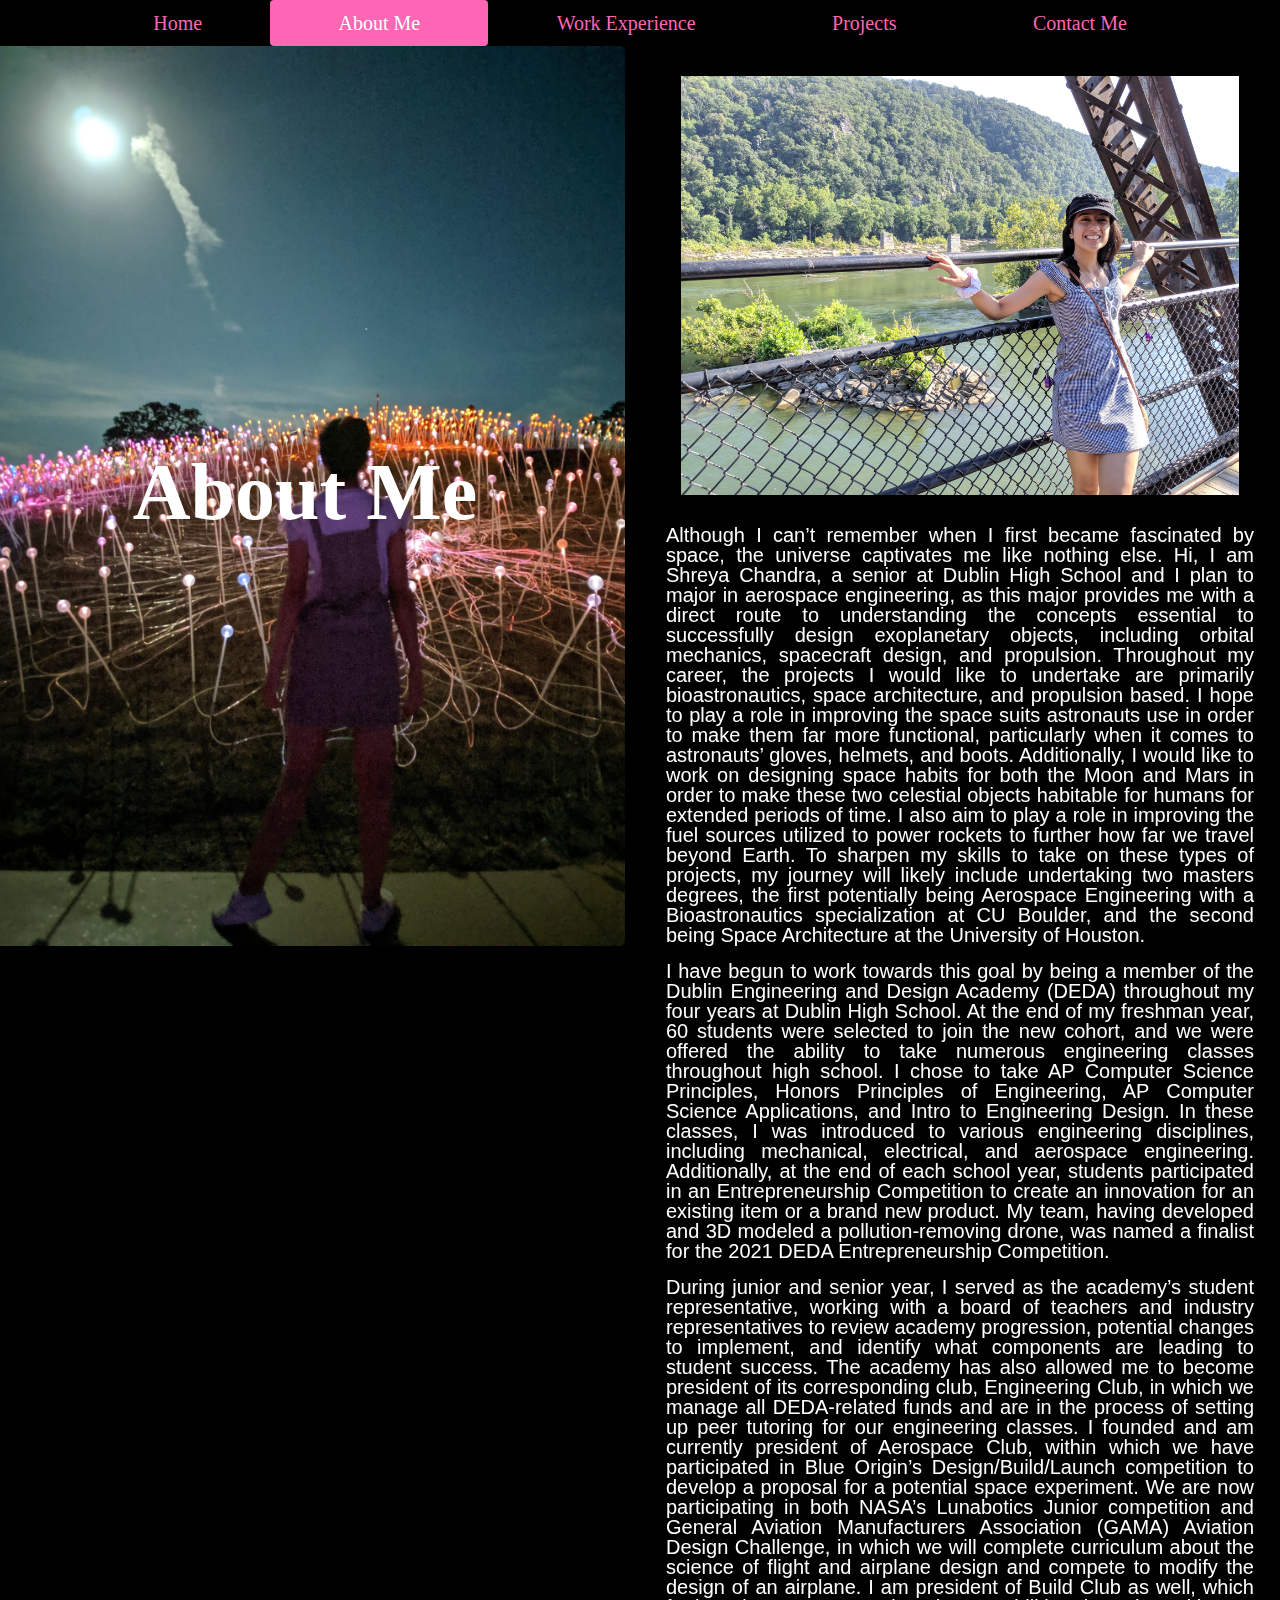
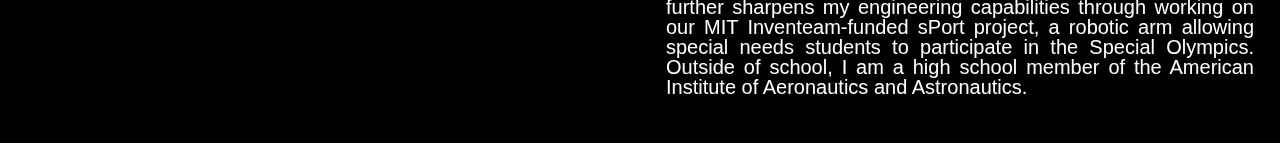
<file: Chandra_AboutMe.html>
<!doctype html>
<html>
    <head>
        <title>
            About Me
        </title>
        <link rel="stylesheet" type="text/css" href="bootstrap-4.1.2-dist/css/bootstrap.css"/>
        <link rel="shortcut icon" href="bootstrap-4.1.2-dist/css/images/shreya_paso_robles.jpg" type="image/x-icon"/>
        <link rel="icon" href="bootstrap-4.1.2-dist/css/images/shreya_paso_robles.jpg" type="image/x-icon"/>
        <div class="container">
            <nav class="nav nav-pills nav-fill">
                <a class="nav-item nav-link" href="index.html">Home</a>
                <a class="nav-item nav-link active" href="Chandra_AboutMe.html">About Me</a>
                <a class="nav-item nav-link" href="Chandra_Resume.html">Work Experience</a>
                <a class="nav-item nav-link" href="Chandra_Projects.html">Projects</a>
                <a class="nav-item nav-link" href="Chandra_ContactMe.html">Contact Me</a>
            </nav>
        </div>
    </head>
    <body>
        <div class="row">
            <div class="jumbotron2 text-center center-screen">
                <h1 class="about-page">
                    <strong>
                       About Me
                    </strong>
                </h1>
            </div>
            <!--<div class="container">-->
            <div class="col-sm-6 col-md-6 col-lg-6">
            </div>
                 <div class="col-sm-6 col-md-6 col-lg-6" style="float:right">
                    <div>
                    <br><!--This puts a space between the navbar and main 
                    content for formatting purposes-->
                    <img class="center" src="bootstrap-4.1.2-dist/css/images/shreya_bridge.jpg" alt="Shreya the Magnificent" max-width="320" max-height="215"/>
                        <br><!--This puts a space between the picture and main 
                        content for formatting purposes-->
                        <h6>
                            <p>
                                Although I can’t remember when I first became fascinated by space, the universe captivates me like nothing else. Hi, I am Shreya Chandra, a senior at 
                                Dublin High School and I plan to major in aerospace engineering, as this major provides me with a direct route to understanding the concepts essential
                                to successfully design exoplanetary objects, including orbital mechanics, spacecraft design, and propulsion. Throughout my career, the projects I would
                                like to undertake are primarily bioastronautics, space architecture, and propulsion based. I hope to play a role in improving the space suits astronauts
                                use in order to make them far more functional, particularly when it comes to astronauts’ gloves, helmets, and boots. Additionally, I would like to work
                                on designing space habits for both the Moon and Mars in order to make these two celestial objects habitable for humans for extended periods of time. I 
                                also aim to play a role in improving the fuel sources utilized to power rockets to further how far we travel beyond Earth. To sharpen my skills to take
                                on these types of projects, my journey will likely include undertaking two masters degrees, the first potentially being Aerospace Engineering with a 
                                Bioastronautics specialization at CU Boulder, and the second being Space Architecture at the University of Houston.
                            </p>
                            <p>
                                I have begun to work towards this goal by being a member of the Dublin Engineering and Design Academy (DEDA) throughout my four years at Dublin High
                                School. At the end of my freshman year, 60 students were selected to join the new cohort, and we were offered the ability to take numerous engineering
                                classes throughout high school. I chose to take AP Computer Science Principles, Honors Principles of Engineering, AP Computer Science Applications, and 
                                Intro to Engineering Design. In these classes, I was introduced to various engineering disciplines, including mechanical, electrical, and aerospace 
                                engineering. Additionally, at the end of each school year, students participated in an Entrepreneurship Competition to create an innovation for an existing
                                item or a brand new product. My team, having developed and 3D modeled a pollution-removing drone, was named a finalist for the 2021 DEDA Entrepreneurship 
                                Competition.
                            </p>
                            <p>
                                During junior and senior year, I served as the academy’s student representative, working with a board of teachers and industry representatives to review 
                                academy progression, potential changes to implement, and identify what components are leading to student success. The academy has also allowed me to 
                                become president of its corresponding club, Engineering Club, in which we manage all DEDA-related funds and are in the process of setting up peer tutoring
                                for our engineering classes. I founded and am currently president of Aerospace Club, within which we have participated in Blue Origin’s Design/Build/Launch
                                competition to develop a proposal for a potential space experiment. We are now participating in both NASA’s Lunabotics Junior competition and General Aviation
                                Manufacturers Association (GAMA) Aviation Design Challenge, in which we will complete curriculum about the science of flight and airplane design and compete to
                                modify the design of an airplane. I am president of Build Club as well, which further sharpens my engineering capabilities through working on our MIT 
                                Inventeam-funded sPort project, a robotic arm allowing special needs students to participate in the Special Olympics. Outside of school, I am a high school 
                                member of the American Institute of Aeronautics and Astronautics.
                            </p>
                        </h6>
                     </div>
                  </div>
             <!--</div>-->
        </div>
    </body>
    <br>
</html>
</file>
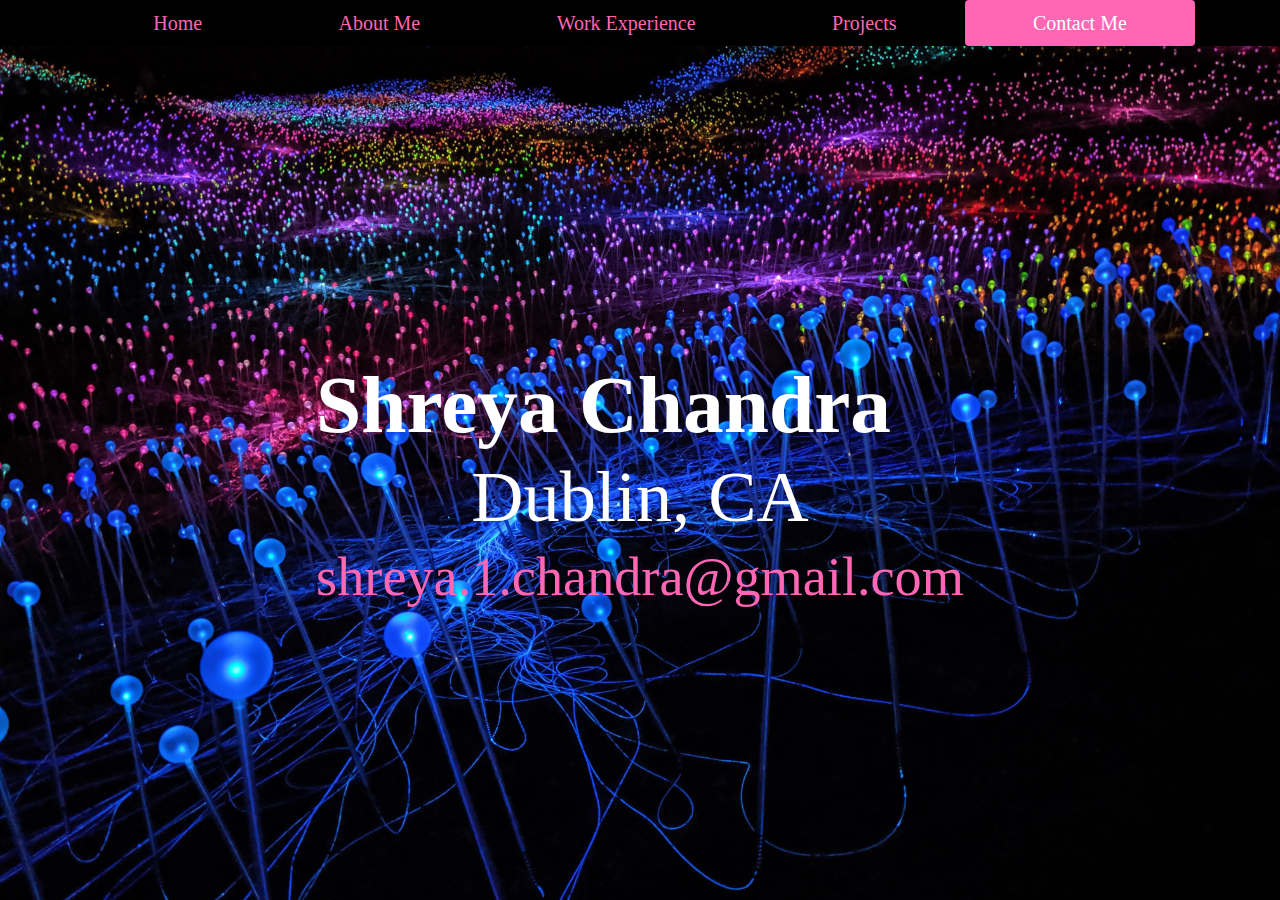
<file: Chandra_ContactMe.html>
<!doctype html>
<html>
    <head>
        <title>
            Contact Me
        </title>
        <link rel="stylesheet" type="text/css" href="bootstrap-4.1.2-dist/css/bootstrap.css"/>
        <link rel="shortcut icon" href="bootstrap-4.1.2-dist/css/images/shreya_paso_robles.jpg" type="image/x-icon"/>
        <link rel="icon" href="bootstrap-4.1.2-dist/css/images/shreya_paso_robles.jpg" type="image/x-icon"/>
        <div class="container">
            <nav class="nav nav-pills nav-fill">
                <a class="nav-item nav-link" href="index.html">Home</a>
                <a class="nav-item nav-link" href="Chandra_AboutMe.html">About Me</a>
                <a class="nav-item nav-link" href="Chandra_Resume.html">Work Experience</a>
                <a class="nav-item nav-link" href="Chandra_Projects.html">Projects</a>
                <a class="nav-item nav-link active" href="Chandra_ContactMe.html">Contact Me</a>
            </nav>
        </div>
    </head>
    <body>
        <div class="jumbotron5 col-sm-12 text-center center-screen">
            <h1> 
                <p class="contactme">
                    <strong>
                        Shreya Chandra
                    </strong>
                </p>
                <p class="contactme2 text-center">
                    Dublin, CA
                </p>
                <p class="contactme3 text-center">
                    <a href="mailto:shreya.1.chandra@gmail.com" target="_blank">
                        shreya.1.chandra@gmail.com
                    </a>
                </p>
            </h1>
        </div>
    </body>
</html>
</file>
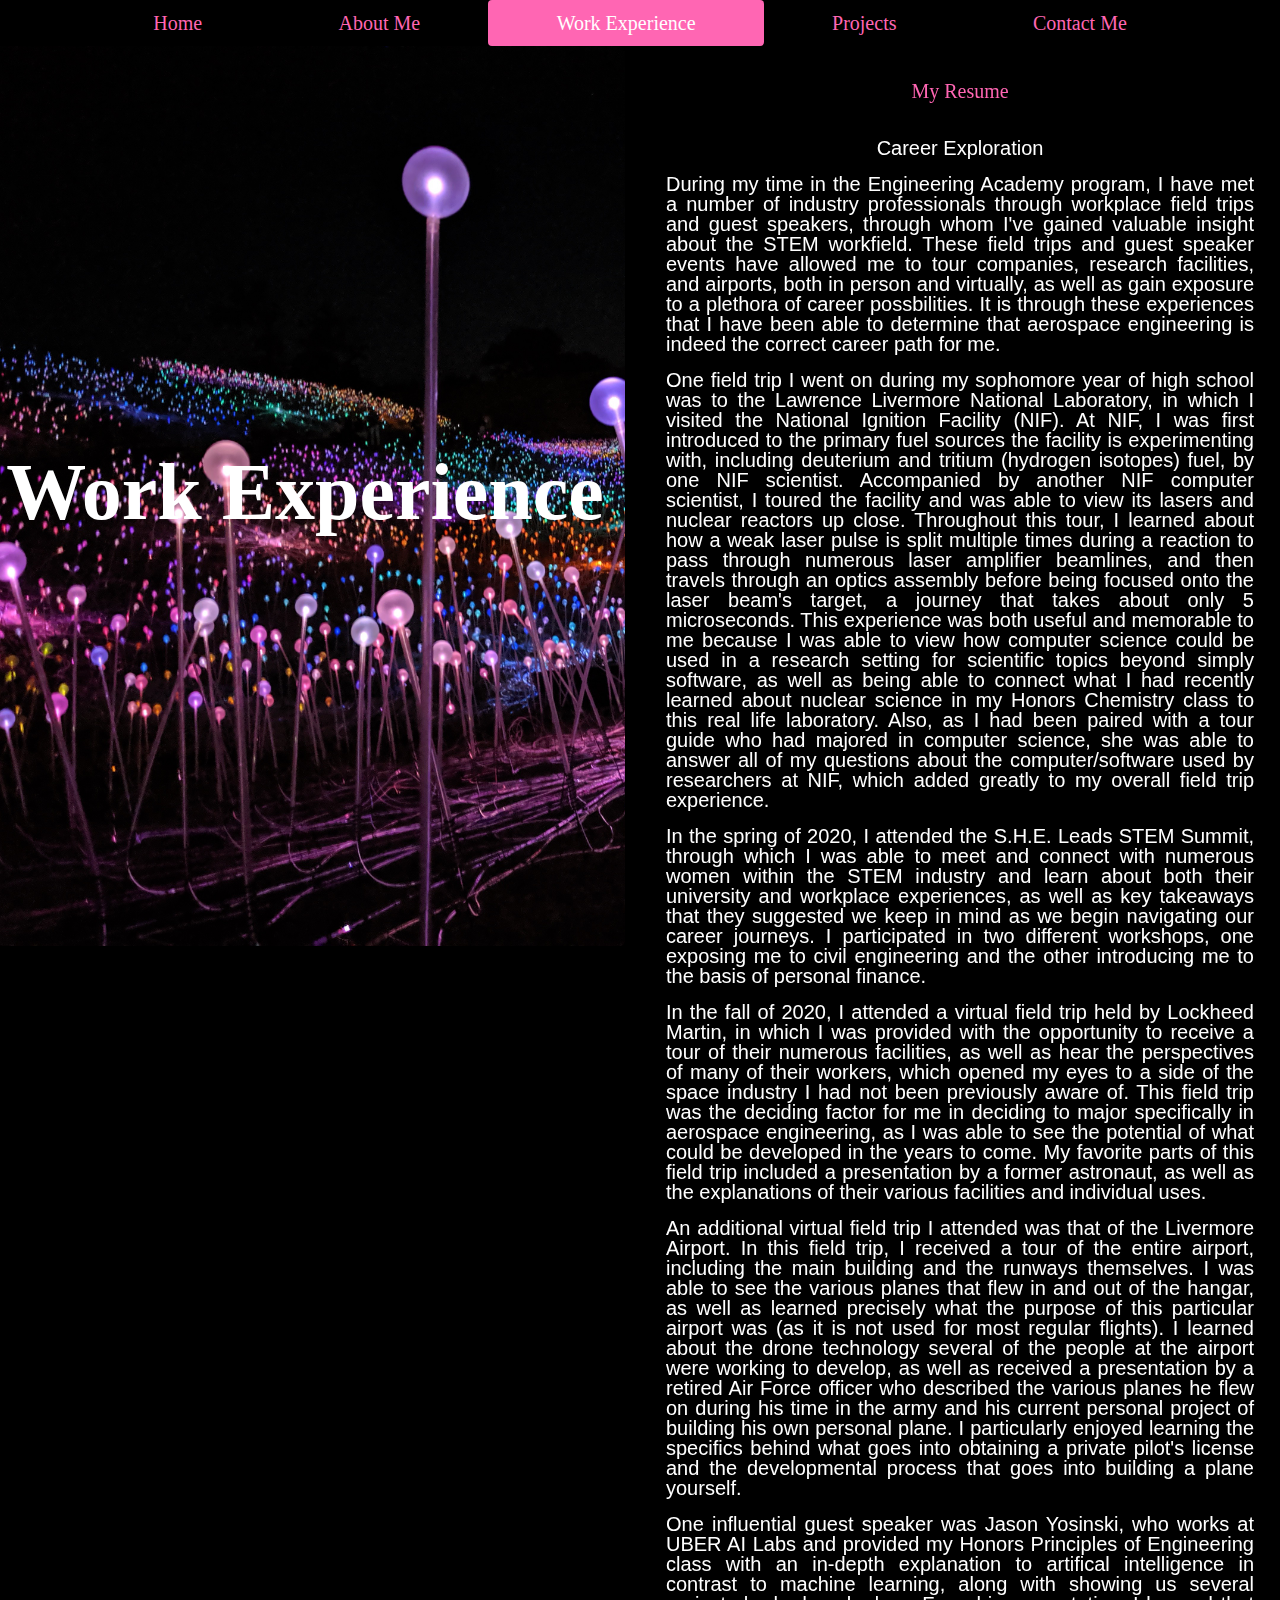
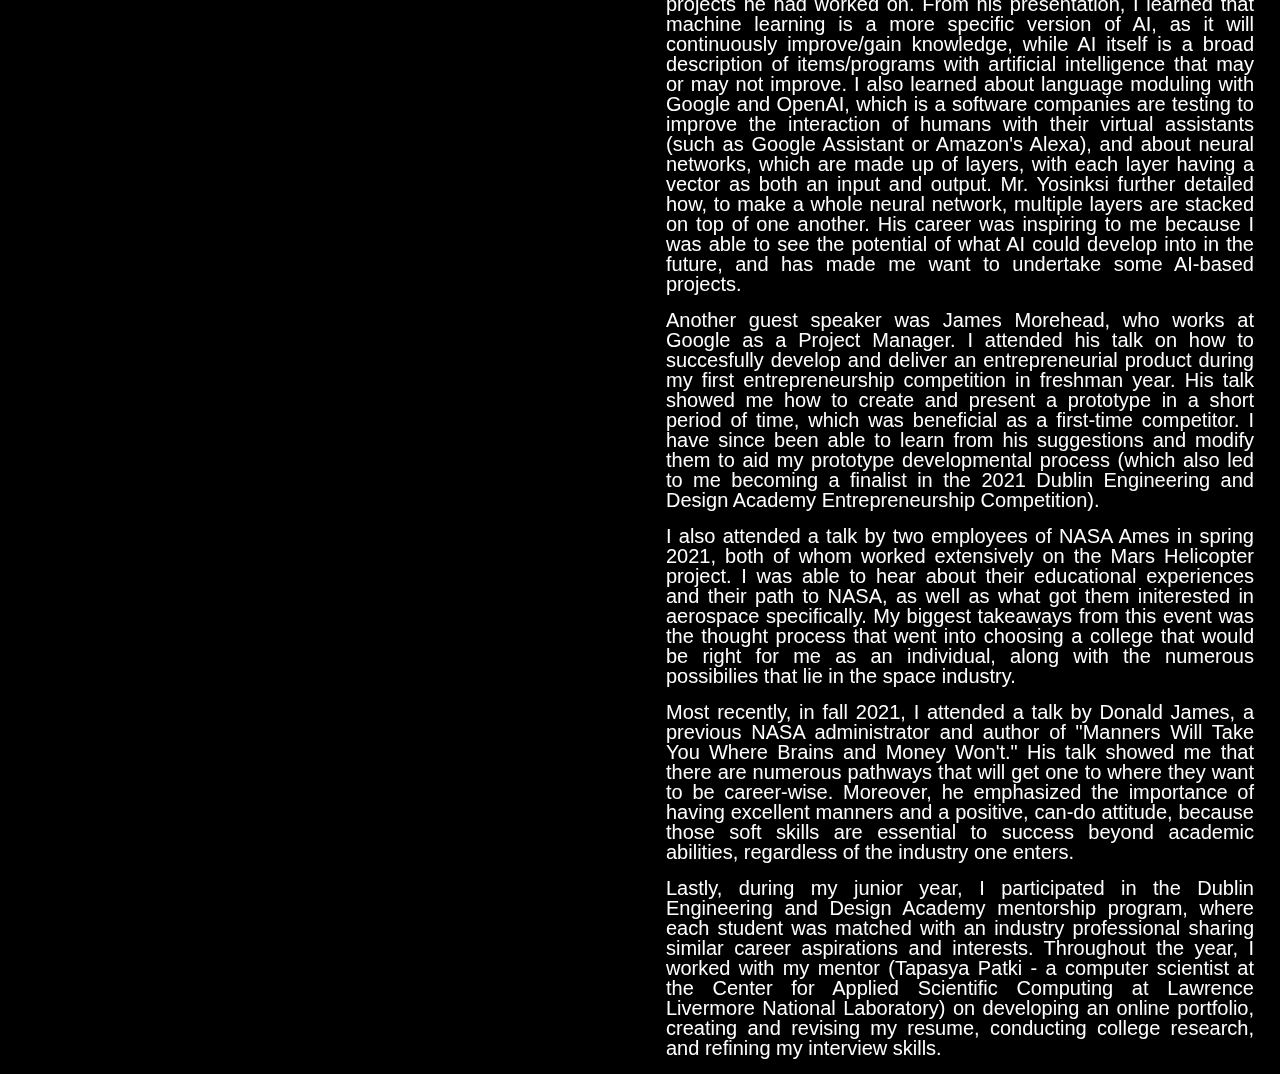
<file: Chandra_Resume.html>
<!doctype html>
<html>
    <head>
        <title>
            Work Experience
        </title>
        <link rel="stylesheet" type="text/css" href="bootstrap-4.1.2-dist/css/bootstrap.css"/>
        <link rel="shortcut icon" href="bootstrap-4.1.2-dist/css/images/shreya_paso_robles.jpg" type="image/x-icon"/>
        <link rel="icon" href="bootstrap-4.1.2-dist/css/images/shreya_paso_robles.jpg" type="image/x-icon"/>
        <div class="container">
            <nav class="nav nav-pills nav-fill">
                <a class="nav-item nav-link" href="index.html">Home</a>
                <a class="nav-item nav-link" href="Chandra_AboutMe.html">About Me</a>
                <a class="nav-item nav-link active" href="Chandra_Resume.html">Work Experience</a>
                <a class="nav-item nav-link" href="Chandra_Projects.html">Projects</a>
                <a class="nav-item nav-link" href="Chandra_ContactMe.html">Contact Me</a>
            </nav>
        </div>
    </head>
    <body>
        <div class="row">
            <div class="jumbotron4 text-center center-screen">
                <h1 class="resume">
                    <strong>
                       Work Experience
                    </strong>
                </h1>
            </div>
            <div class="col-sm-6 col-md-6 col-lg-6">
            </div>
                 <div class="col-sm-6 col-md-6 col-lg-6" style="float:right">
                    <div style="text-align:center">
                    <br><!--This puts a space between the navbar and main 
                    content for formatting purposes-->
                    <a href="bootstrap-4.1.2-dist/css/images/Chandra_Shreya_Resume_Updated.pdf" target="_blank" class="center">My Resume<a/>
                    </div>
                    <h6>
                        <br>
                        <div style="text-align:center">
                            <br><!--This puts a space between the navbar and main 
                            content for formatting purposes-->
                            <p class="text-center">Career Exploration<p/>
                    </div>
                        <p>
                            During my time in the Engineering Academy program, I have met a number of industry professionals through workplace field trips and guest
                            speakers, through whom I've gained valuable insight about the STEM workfield. These field trips and guest speaker events have allowed me to
                            tour companies, research facilities, and airports, both in person and virtually, as well as gain exposure to a plethora of career possbilities.
                            It is through these experiences that I have been able to determine that aerospace engineering is indeed the correct career path for me.
                        </p>
                        <p>
                            One field trip I went on during my sophomore year of high school was to the Lawrence Livermore National Laboratory, in which I visited the National Ignition Facility
                            (NIF). At NIF, I was first introduced to the primary fuel sources the facility is experimenting with, including deuterium and tritium (hydrogen isotopes) fuel, by one NIF scientist. Accompanied
                            by another NIF computer scientist, I toured the facility and was able to view its lasers and nuclear reactors up close. Throughout this tour, I learned about how a weak laser pulse is split
                            multiple times during a reaction to pass through numerous laser amplifier beamlines, and then travels through an optics assembly before being focused onto the laser beam's target, a journey 
                            that takes about only 5 microseconds. This experience was both useful and memorable to me because I was able to view how computer science could be used in a research setting for scientific 
                            topics beyond simply software, as well as being able to connect what I had recently learned about nuclear science in my Honors Chemistry class to this real life laboratory. Also, as I had been
                            paired with a tour guide who had majored in computer science, she was able to answer all of my questions about the computer/software used by researchers at NIF, which added greatly to my 
                            overall field trip experience.
                        </p> 
                        <p>
                            In the spring of 2020, I attended the S.H.E. Leads STEM Summit, through which I was able to meet and connect with numerous women within the STEM industry
                            and learn about both their university and workplace experiences, as well as key takeaways that they suggested we keep in mind as we begin navigating our
                            career journeys. I participated in two different workshops, one exposing me to civil engineering and the other introducing me to the basis of personal
                            finance.
                        </p>
                        <p>
                            In the fall of 2020, I attended a virtual field trip held by Lockheed Martin, in which I was provided with the opportunity to receive a tour of their numerous facilities, as well as hear 
                            the perspectives of many of their workers, which opened my eyes to a side of the space industry I had not been previously aware of. This field trip was the deciding factor for me in deciding
                            to major specifically in aerospace engineering, as I was able to see the potential of what could be developed in the years to come. My favorite parts of this field trip included a presentation
                            by a former astronaut, as well as the explanations of their various facilities and individual uses.
                        </p>
                        <p>
                            An additional virtual field trip I attended was that of the Livermore Airport. In this field trip, I received a tour of the entire airport, including the main building and the runways themselves.
                            I was able to see the various planes that flew in and out of the hangar, as well as learned precisely what the purpose of this particular airport was (as it is not used for most regular flights). 
                            I learned about the drone technology several of the people at the airport were working to develop, as well as received a presentation by a retired Air Force officer who described the various planes
                            he flew on during his time in the army and his current personal project of building his own personal plane. I particularly enjoyed learning the specifics behind what goes into obtaining a private 
                            pilot's license and the developmental process that goes into building a plane yourself.
                        </p>
                        <p>
                            One influential guest speaker was Jason Yosinski, who works at UBER AI Labs and provided my Honors Principles of Engineering class with an in-depth explanation to artifical intelligence in
                            contrast to machine learning, along with showing us several projects he had worked on. From his presentation, I learned that machine learning is a more specific version of AI, as it will 
                            continuously improve/gain knowledge, while AI itself is a broad description of items/programs with artificial intelligence that may or may not improve. I also learned about language moduling 
                            with Google and OpenAI, which is a software companies are testing to improve the interaction of humans with their virtual assistants (such as Google Assistant or Amazon's Alexa), and about 
                            neural networks, which are made up of layers, with each layer having a vector as both an input and output. Mr. Yosinksi further detailed how, to make a whole neural network, multiple layers 
                            are stacked on top of one another. His career was inspiring to me because I was able to see the potential of what AI could develop into in the future, and has made me want to undertake some
                            AI-based projects.
                        </p>
                        <p>
                            Another guest speaker was James Morehead, who works at Google as a Project Manager. I attended his talk on how to succesfully develop and deliver an entrepreneurial
                            product during my first entrepreneurship competition in freshman year. His talk showed me how to create and present a prototype in a short period of time,
                            which was beneficial as a first-time competitor. I have since been able to learn from his suggestions and modify them to aid my prototype developmental 
                            process (which also led to me becoming a finalist in the 2021 Dublin Engineering and Design Academy Entrepreneurship Competition).
                        </p>
                        <p>
                            I also attended a talk by two employees of NASA Ames in spring 2021, both of whom worked extensively on the Mars Helicopter project. I was able
                            to hear about their educational experiences and their path to NASA, as well as what got them initerested in aerospace specifically. My biggest 
                            takeaways from this event was the thought process that went into choosing a college that would be right for me as an individual, along with the
                            numerous possibilies that lie in the space industry.
                        </p>
                        <p>
                            Most recently, in fall 2021, I attended a talk by Donald James, a previous NASA administrator and author of "Manners Will Take You Where Brains
                            and Money Won't." His talk showed me that there are numerous pathways that will get one to where they want to be career-wise. Moreover, he 
                            emphasized the importance of having excellent manners and a positive, can-do attitude, because those soft skills are essential to success beyond
                            academic abilities, regardless of the industry one enters.
                        </p>
                        <p>
                            Lastly, during my junior year, I participated in the Dublin Engineering and Design Academy mentorship program, where each student was matched with
                            an industry professional sharing similar career aspirations and interests. Throughout the year, I worked with my mentor (Tapasya Patki - a computer
                            scientist at the Center for Applied Scientific Computing at Lawrence Livermore National Laboratory) on developing an online portfolio, creating and
                            revising my resume, conducting college research, and refining my interview skills.
                        </p>
                    </h6>
        </div>
    </body>
</html>
</file>
